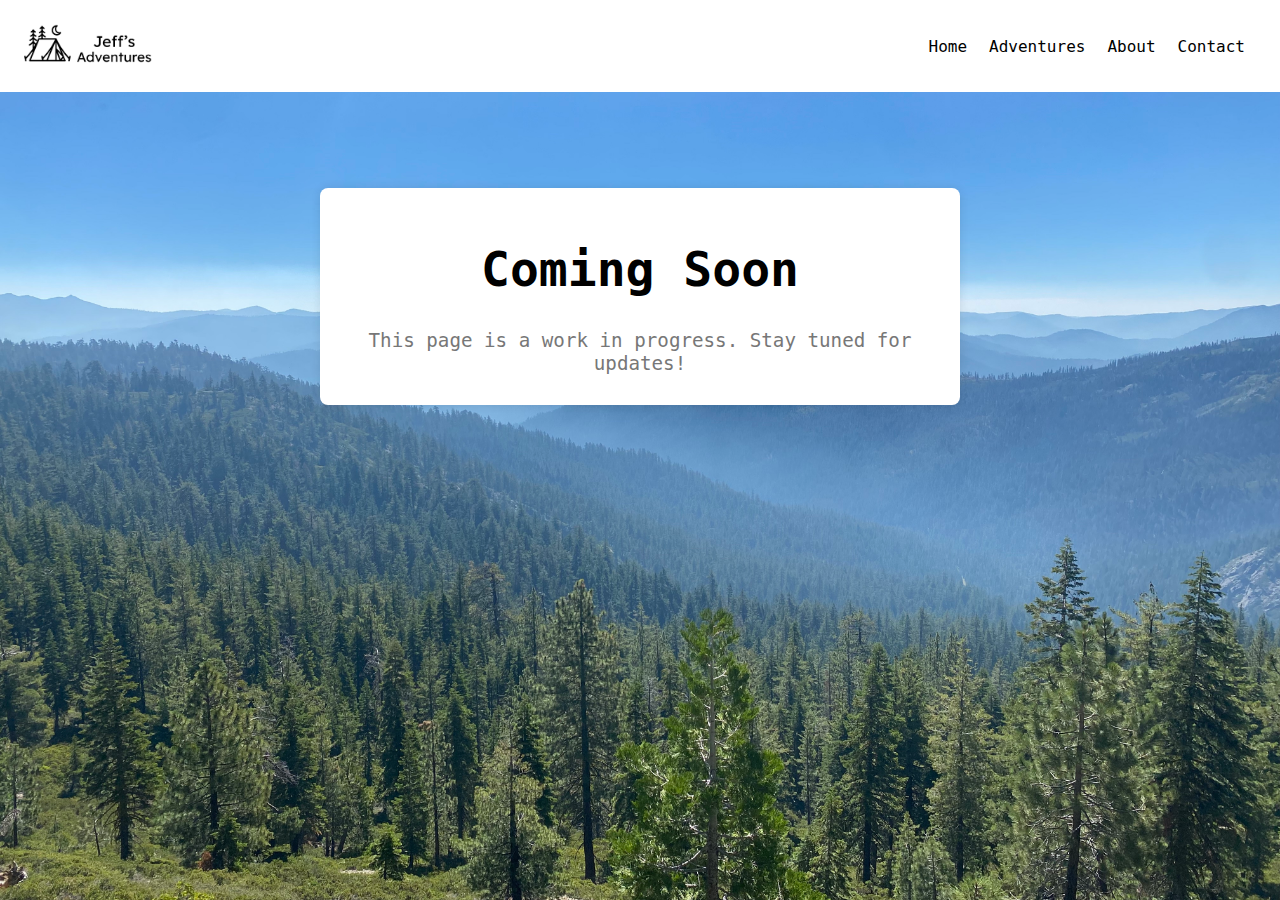
<file: coming-soon.html>
<!DOCTYPE html>
<html lang="en">
<head>
    <meta charset="UTF-8">
    <meta name="viewport" content="width=device-width, initial-scale=1.0">
    <link rel="stylesheet" href="./css/styles.css">
    <script src="nav.js" defer></script>
    <title>Coming Soon</title>
</head>
<body>
    <nav>
        <div>
            <a href="index.html">
                <img class="logo" src="images/Frame_16.png" alt="jeff's adventures logo">
            </a>
        </div> 
        <button class ="mobile-nav-toggle" aria-expanded="false"></button>
        <ul id="primary-navigation" data-visible="false" class="primary-navigation flex">
            <li class ="active">
                <a href="index.html">Home</a>
            <li>
                <a href="coming-soon.html">Adventures</a>
            <li>
                <a href="coming-soon.html">About</a>
            <li>
                <a href="contact.html">Contact</a>
        </ul>
    </nav>
    <section class="flex-center">
        <div class="container">
            <h1>Coming Soon</h1>
            <p>This page is a work in progress. Stay tuned for updates!</p>
        </div>
    </section>
    <style>
        body {
            margin: 0; /* Remove default body margin */
            text-align: center;
            height: 100vh;
            background-image: url(./images/IMG_4718.jpg);
            background-size: cover;
            background-position: center;
            background-repeat: no-repeat;
        }
        .container {
            margin: 6em 1em;
            max-width: 600px;
            padding: 20px;
            background-color: #fff;
            border-radius: 8px;
            box-shadow: 0 0 10px rgba(0, 0, 0, 0.1);
        }
        p {
            color: #777;
        }
    </style>
</body>
</file>
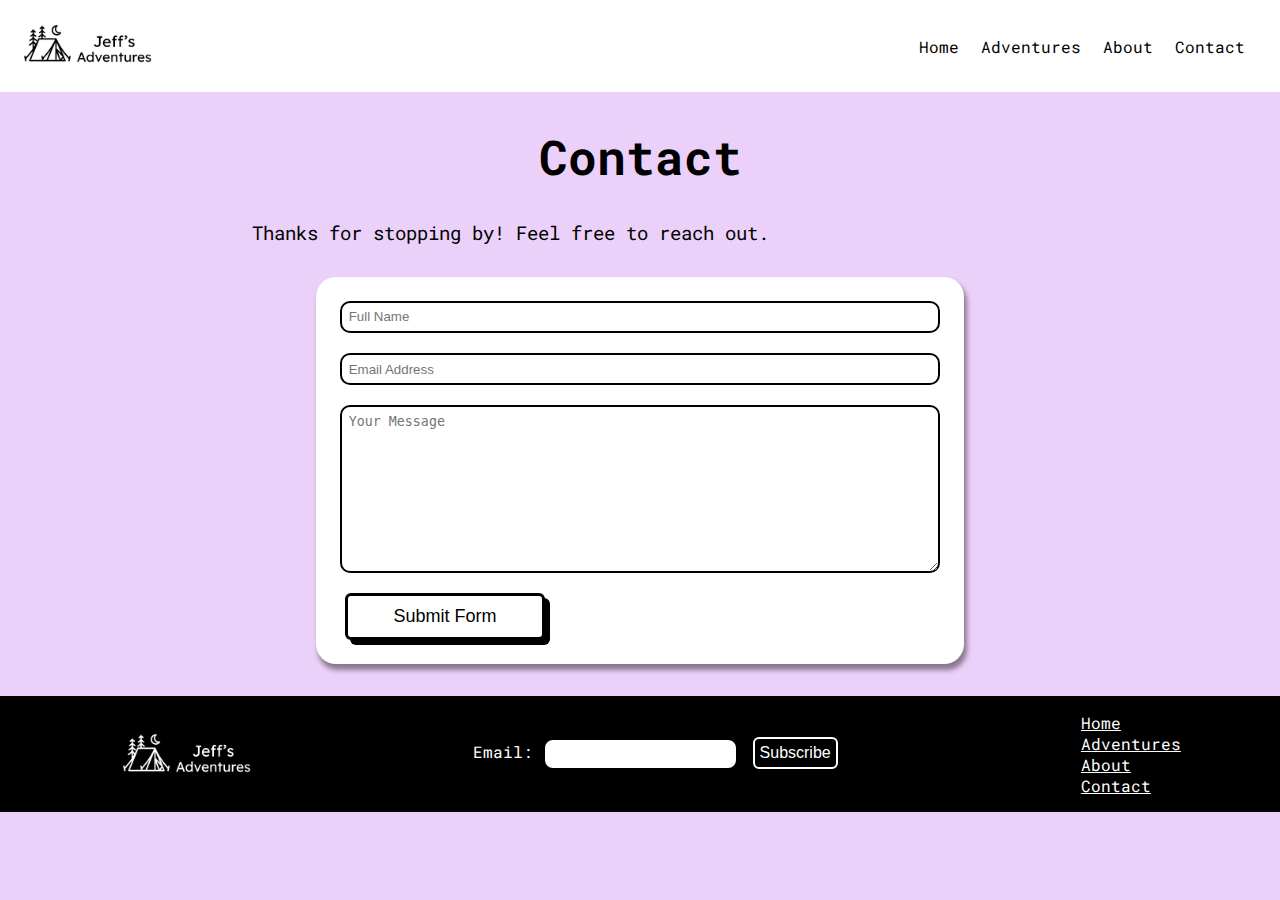
<file: contact.html>
<!DOCTYPE html>
<html lang="en">
<head>
    <meta charset="UTF-8">
    <meta http-equiv="X-UA-Compatible" content="IE=edge">
    <meta name="viewport" content="width=device-width, initial-scale=1.0">
    <title>Home</title>
    <link rel="stylesheet" href="./css/styles.css">
    <link rel="stylesheet" href="./css/contact.css">
    <link rel="preconnect" href="https://fonts.googleapis.com">
    <link rel="preconnect" href="https://fonts.gstatic.com" crossorigin>
    <link href="https://fonts.googleapis.com/css2?family=Lato&family=Poppins&family=Roboto+Mono&display=swap" rel="stylesheet">
    <script src="nav.js" defer></script>
    <script src="popup.js"></script>
</head>
<body>
    <nav>
        <div>
            <a href="index.html">
                <img class="logo" src="images/Frame_16.png" alt="jeff's adventures logo">
            </a>
        </div> 
        <button class ="mobile-nav-toggle" aria-expanded="false"></button>
        <ul id="primary-navigation" data-visible="false" class="primary-navigation flex">
            <li class ="active">
                <a href="index.html">Home</a>
            <li>
                <a href="coming-soon.html">Adventures</a>
            <li>
                <a href="coming-soon.html">About</a>
            <li>
                <a href="coming-soon.html">Contact</a>
        </ul>
    </nav>
    <section class="main">
        <div>
            <h1>Contact</h1>
            <p>Thanks for stopping by! Feel free to reach out.</p>
            <form target="_blank" action="https://formsubmit.co/043ef3026fab4a1441a22f5be3631400" method="POST" class="contact-form">
                <input type="text" name="name" placeholder="Full Name" required>
                <input type="email" name="email" placeholder="Email Address" required>
                <textarea placeholder="Your Message" name="message" rows="10" required></textarea>
                <button type="submit" class="brutalist-button">Submit Form</button>
            </form>
        </div>
    </section>
    <footer>
        <img class="logo" src="images/logo_inverted.png" alt="jeff's adventures logo">
        <form target="_blank" action="https://formsubmit.co/043ef3026fab4a1441a22f5be3631400" method="POST">
            <label for="email" >Email:</label>
            <input type="email" id="email" name="email" required>
            <button class='subscribe-button' type="submit">Subscribe</button>
        </form>
        <ul class="footer-navigation">
            <li><a href="index.html">Home</a></li>
            <li><a href="coming-soon.html">Adventures</a></li>
            <li><a href="coming-soon.html">About</a></li>
            <li><a href="contact.html">Contact</a></li>
        </ul>
    </footer>
</body>
</html>
</file>
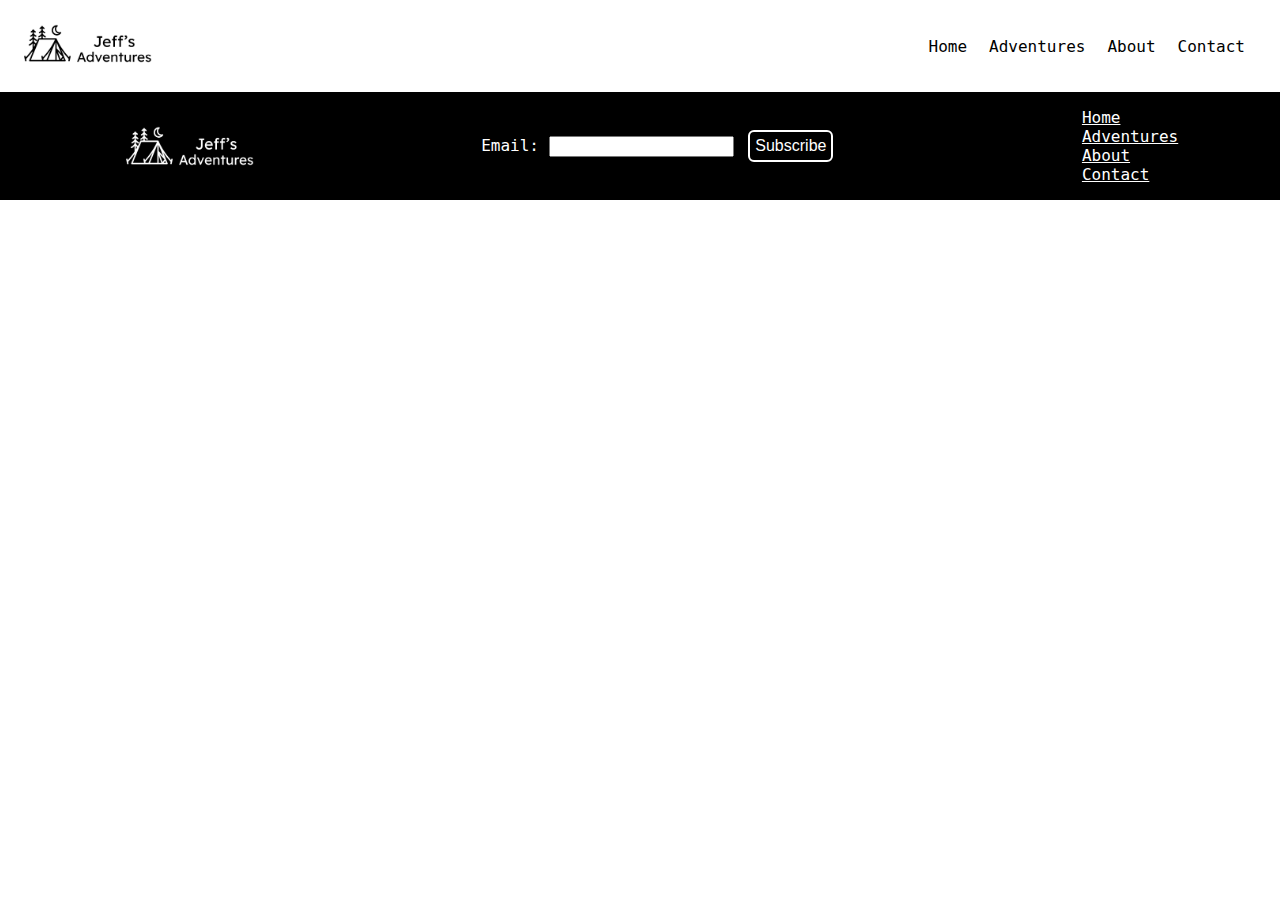
<file: pct-gallery.html>
<!DOCTYPE html>
<html lang="en">
<head>
    <meta charset="UTF-8">
    <meta name="viewport" content="width=device-width, initial-scale=1.0">
    <title>PCT Gallery</title>
    <link rel="stylesheet" href="./css/styles.css">
</head>
<body>
    <nav>
        <div>
            <a href="index.html">
                <img class="logo" src="images/Frame_16.png" alt="jeff's adventures logo">
            </a>
        </div> 
        <button class ="mobile-nav-toggle" aria-expanded="false"></button>
        <ul id="primary-navigation" data-visible="false" class="primary-navigation flex">
            <li class ="active">
                <a href="index.html">Home</a>
            <li>
                <a href="#">Adventures</a>
            <li>
                <a href="#">About</a>
            <li>
                <a href="#">Contact</a>
        </ul>
    </nav>
    <footer>
        <img class="logo" src="images/logo_inverted.png" alt="jeff's adventures logo">
        <form target="_blank" action="https://formsubmit.co/043ef3026fab4a1441a22f5be3631400" method="POST">
            <label for="email" >Email:</label>
            <input type="email" id="email" name="email" required>
            <button class='subscribe-button' type="submit">Subscribe</button>
        </form>
        <ul class="footer-navigation">
            <li><a href="index.html">Home</a></li>
            <li><a href="coming-soon.html">Adventures</a></li>
            <li><a href="coming-soon.html">About</a></li>
            <li><a href="contact.html">Contact</a></li>
        </ul>
    </footer>
</body>
</html>
</file>
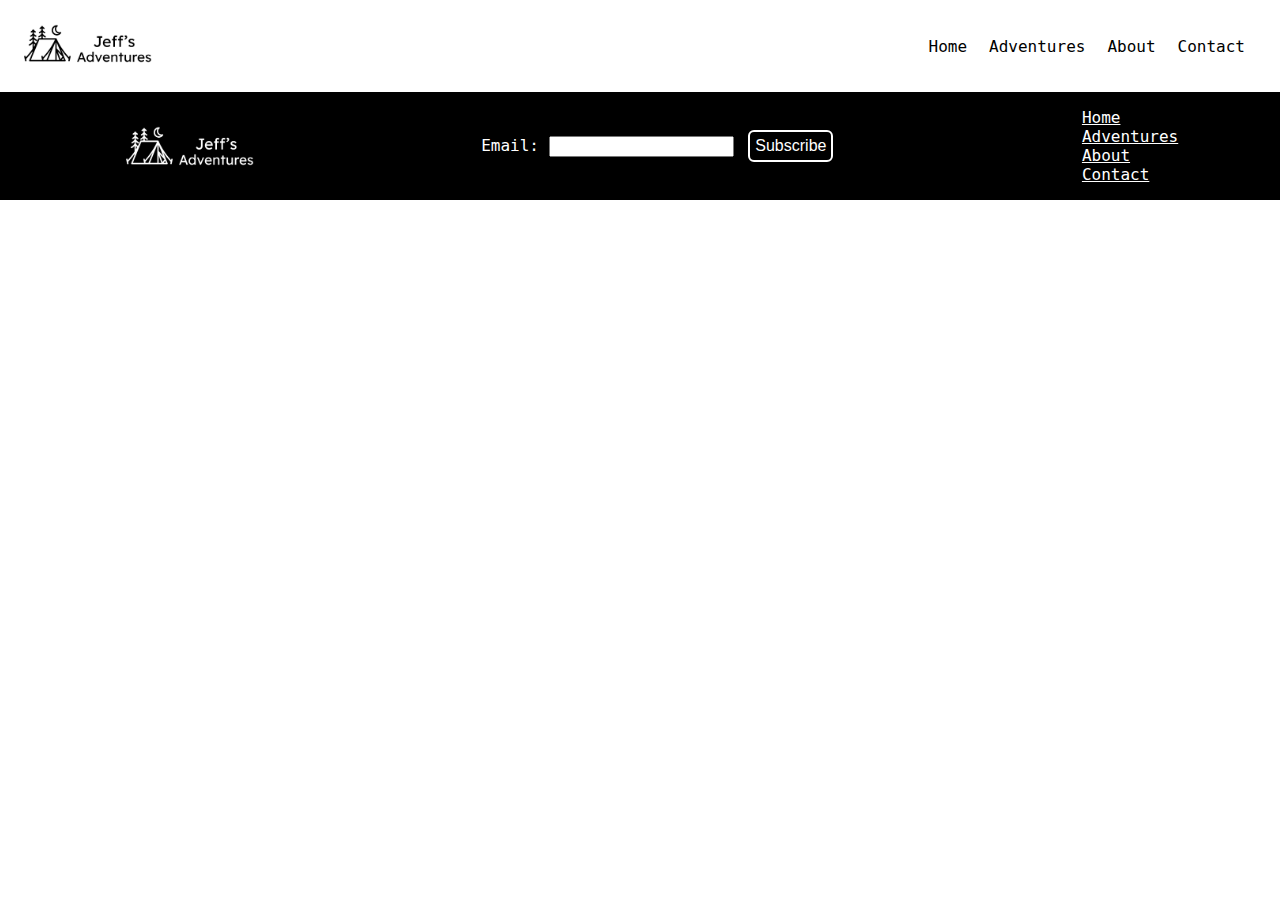
<file: pct-gear.html>
<!DOCTYPE html>
<html lang="en">
<head>
    <meta charset="UTF-8">
    <meta name="viewport" content="width=device-width, initial-scale=1.0">
    <title>PCT Gear</title>
    <link rel="stylesheet" href="./css/styles.css">
</head>
<body>
    <nav>
        <div>
            <a href="index.html">
                <img class="logo" src="images/Frame_16.png" alt="jeff's adventures logo">
            </a>
        </div> 
        <button class ="mobile-nav-toggle" aria-expanded="false"></button>
        <ul id="primary-navigation" data-visible="false" class="primary-navigation flex">
            <li class ="active">
                <a href="index.html">Home</a>
            <li>
                <a href="#">Adventures</a>
            <li>
                <a href="#">About</a>
            <li>
                <a href="#">Contact</a>
        </ul>
    </nav>
    <footer>
        <img class="logo" src="images/logo_inverted.png" alt="jeff's adventures logo">
        <form target="_blank" action="https://formsubmit.co/043ef3026fab4a1441a22f5be3631400" method="POST">
            <label for="email" >Email:</label>
            <input type="email" id="email" name="email" required>
            <button class='subscribe-button' type="submit">Subscribe</button>
        </form>
        <ul class="footer-navigation">
            <li><a href="index.html">Home</a></li>
            <li><a href="coming-soon.html">Adventures</a></li>
            <li><a href="coming-soon.html">About</a></li>
            <li><a href="contact.html">Contact</a></li>
        </ul>
    </footer>
</body>
</html>
</file>
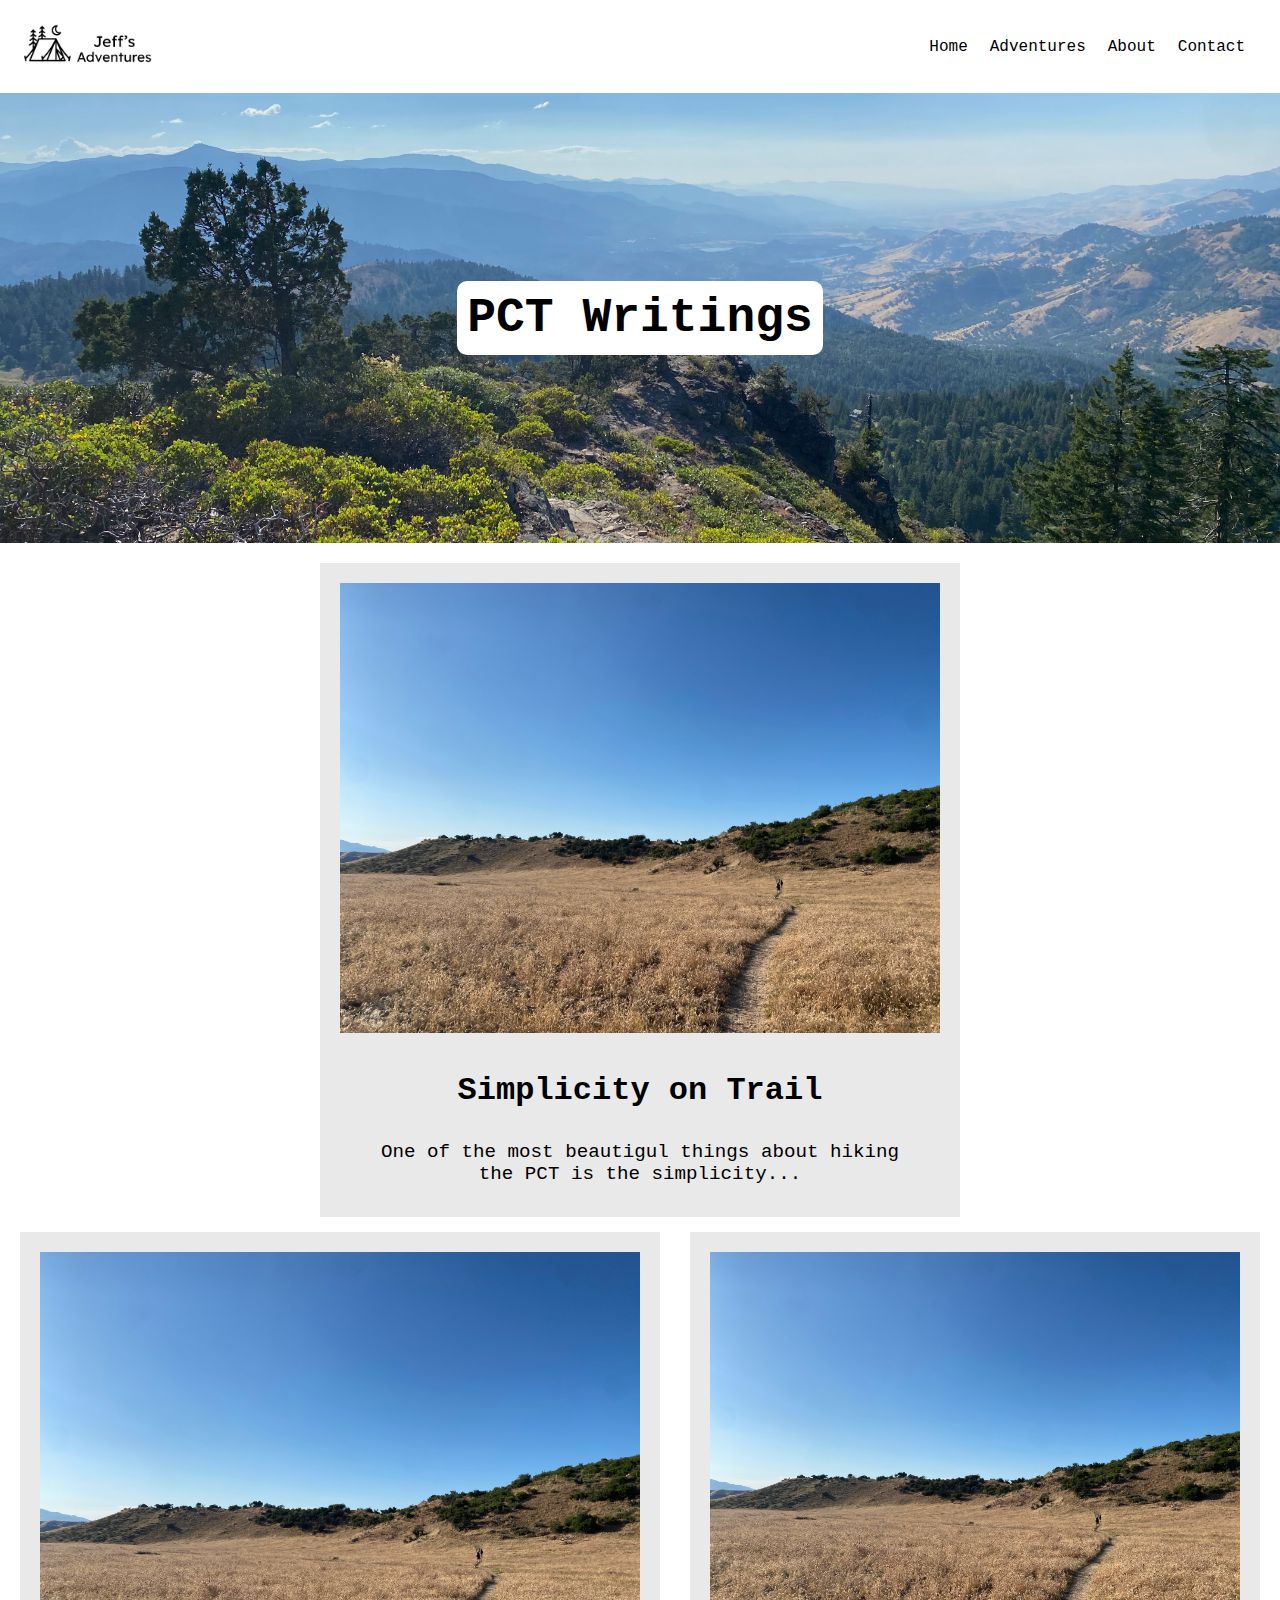
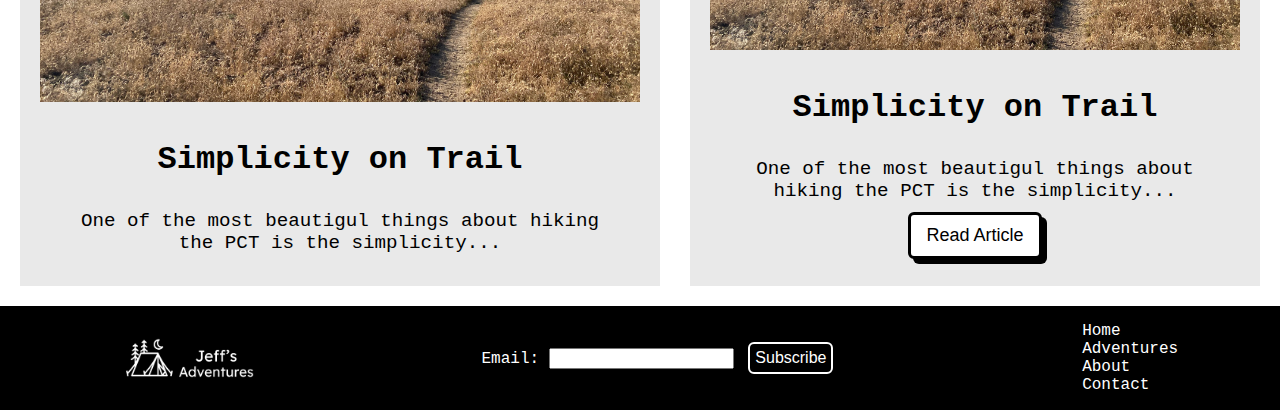
<file: pct-writings.html>
<!DOCTYPE html>
<html lang="en">
<head>
    <meta charset="UTF-8">
    <meta http-equiv="X-UA-Compatible" content="IE=edge">
    <meta name="viewport" content="width=device-width, initial-scale=1.0">
    <title>PCT Writing</title>
    <link rel="stylesheet" href="./css/styles.css">
    <link rel="stylesheet" href="./css/pct-writings.css">
    <link rel="stylesheet" href="nav.js">
</head>
<body>
    <nav>
        <div>
            <a href="index.html">
                <img class="logo" src="images/Frame_16.png" alt="jeff's adventures logo">
            </a>
        </div> 
        <button class ="mobile-nav-toggle" aria-expanded="false"></button>
        <ul id="primary-navigation" data-visible="false" class="primary-navigation flex">
            <li class ="active">
                <a href="index.html">Home</a>
            <li>
                <a href="coming-soon.html">Adventures</a>
            <li>
                <a href="coming-soon.html">About</a>
            <li>
                <a href="coming-soon.html">Contact</a>
        </ul>
    </nav>
    <section class="pct-hero">
        <div class="hero-text">
            <h1>PCT Writings</h1>
        </div>
    </section>
    <section> 
        <div class="card-section">
            <a href="./pct-writings-posts/posts-simplicity.html">
                <div class="card">
                    <img src="images/simplicity-meadow.jpg" loading= "lazy" alt="">        
                    <div class="container">
                        <h3><b>Simplicity on Trail</b></h3> 
                        <p>One of the most beautigul things about hiking the PCT is the simplicity...</p> 
                    </div>
                </div>
            </a>
            <a href="#">
                <div class="card">
                    <img src="images/simplicity-meadow.jpg" loading= "lazy" alt="">        
                    <div class="container">
                        <h3><b>Simplicity on Trail</b></h3> 
                        <p>One of the most beautigul things about hiking the PCT is the simplicity...</p> 
                    </div>
                </div>
            </a>
            <a href="#">
                <div class="card">
                    <img src="images/simplicity-meadow.jpg" loading= "lazy" alt="">        
                    <div class="container">
                        <h3><b>Simplicity on Trail</b></h3> 
                        <p>One of the most beautigul things about hiking the PCT is the simplicity...</p> 
                        <a href="#">
                            <button class="brutalist-button">Read Article</button>
                        </a>
                
                    </div>
                </div>
            </a>
        </div>
    </section>
    <footer>
        <img class="logo" src="images/logo_inverted.png" alt="jeff's adventures logo">
        <form target="_blank" action="https://formsubmit.co/043ef3026fab4a1441a22f5be3631400" method="POST">
            <label for="email" >Email:</label>
            <input type="email" id="email" name="email" required>
            <button class='subscribe-button' type="submit">Subscribe</button>
        </form>
        <ul class="footer-navigation">
            <li><a href="index.html">Home</a></li>
            <li><a href="coming-soon.html">Adventures</a></li>
            <li><a href="coming-soon.html">About</a></li>
            <li><a href="contact.html">Contact</a></li>
        </ul>
    </footer>
</body>        
</html>
</file>
<file: css/styles.css>
/* Body */
body {
    padding: 0;
    margin: 0;
    font-family: 'Lato', sans-serif;
    font-family: 'Poppins', sans-serif;
    font-family: 'Roboto Mono', monospace;
    overflow-x: hidden;
}
p{
    font-size: 1.2rem;
    max-width: 1000px;
}
h1{
    font-size: 3rem;
}
h2{
    font-size: 2.5rem;
}
h3{
    font-size: 2rem;
}
/* Nav */
nav {
    display: flex;
    justify-content: space-between;
    align-items: center;
    background-color: #ffffff;
}
.flex{
    display: flex;
    gap: 1rem;
}
.flex-center{
    display: flex;
    flex-direction: column;
    justify-content: center;
    align-items: center;
}
.logo{
    width: 8rem;
    margin: 1.5rem;
}
.primary-navigation{
    list-style-type: none;
    padding: 0 2rem;
}
.primary-navigation a {
    text-decoration: none;
    color: black;
    padding: 3px; 
}
.primary-navigation a:hover {
    background-color: black;
    color:white;
    border-radius: 5px;
}
.mobile-nav-toggle{
    display: none;
}
@media (max-width: 35em) {
    .primary-navigation {
        gap: 3em;
        position: fixed;
        z-index: 1000;
        inset: 0 0 0 30%;
        flex-direction: column;
        padding: min(30vh, 10rem) 2rem;
        background-color: white;
        /* background-color: hsl(0, 0%, 100%, 0.5); */
        /* backdrop-filter: blur(1rem);  */
        transform: translatex(100%);
        transition: transform 350ms ease-out;
    }   
    .primary-navigation[data-visible='true']{
        transform: translatex(0%);

    }

    .mobile-nav-toggle{
        display: block;
        position: absolute;
        z-index: 9999;
        background-color: transparent;
        background-image: url(../images/menu_FILL0_wght400_GRAD0_opsz24.svg);
        background-repeat: no-repeat;
        width: 2rem;
        border: 0;
        aspect-ratio: 1;
        top: 2rem;
        right: 2rem;
    }
    .mobile-nav-toggle[aria-expanded='true'] {
        background-image: url("../images/close_FILL0_wght400_GRAD0_opsz24.svg");
    }
}

/* Hero */
.hero{
    background-image: url(../images/IMG_5894.jpg);
    height: 50vh;
    background-size: cover;
    background-position: center;
    background-repeat: no-repeat;
    display: flex;
    justify-content: center;
    align-items: center;
}
.hero-text{
    background-color: white;
    border-radius: 10px;
    margin: 0 20px;
}
.hero-text h1, p{
    margin: 10px;
    text-align: center;
}
/* PCT section */
.pct-section{
    display: flex;
    padding: 2rem;
    gap: 1rem;
    flex-wrap: wrap;
}
.img-container{
    flex: 1 1 400px;
}
.pct-section img{
    background-size: cover;
    max-width: 100%;
    height: auto;

}
.pct-section-text{
    display: flex;
    flex-direction: column;
    align-items: center;
    justify-content: space-around;
    flex: 1 1 350px;
}
.pct-section-text h2{
    text-align: center;
}
.pct-section-text p{
    margin: 20px auto;
    /* font-size: 1.1rem */
}
.brutalist-button:hover {
    background-color: #D7D4D4;
}
.brutalist-button{
margin: 0 5px;
background: #fff;
font-size: 18px;
padding: 10px 15px;
border-radius: 6px;
border: 3px solid #000;
box-shadow: 5px 5px 0px 0px #000;
cursor: pointer;
max-width: 200px;
}
.pct-section-button:active{
    transform: translateY(4px);
     box-shadow: 1px 2px 0px 0px #000;
  }
/* Writings section */
  .writings-section{
    display: flex;
    flex-direction: column;
    align-items: center;
    padding: 1.5em;
    background-color: #E9E9E9;
}
.writings-text{
    max-width: 600px;
    text-align: center;
}
.writings-items{
    display: flex;
    flex-wrap: wrap;
    gap: 15px;
    justify-content: center;
    margin: 20px;
}
.writings-item{
    background-color: #E9E9E9;
    padding: 20px;
    max-width: 600px;
    flex: 1 1 400px;
    text-align: center;
}
.writings-item img{
    width: 100%;
    height: auto;
}

/* Other Adventures */
.other-adventures-section {
display: flex;
flex-direction: column;
align-items: center;
}
.other-adventures-text{
    /* display: flex;
    flex-direction: column;
    align-items: center; */
    max-width: 600px;
    margin: 0 auto;
    text-align: center;
}
.other-adventures-img{
    display: flex;
    flex-wrap: wrap;
    gap: 15px;
    justify-content: center;
    margin: 20px;
}
.other-adventures-img div{
    background-color: #E9E9E9;
    padding: 20px;
    max-width: 600px;
    flex: 1 1 400px;
}
.other-adventures-img img{
    width: 100%;
    height: auto;
}
.other-adventure-button{
    margin-bottom: 30px;
}
/* footer */
footer{
    display: flex;
    flex-wrap:wrap ;
    justify-content: space-around;
    align-items: center;
    background-color: black;
    color: white;
    /* height: 30vh; */
}
.footer-navigation *{
    list-style-type: none;
    color: white;
}
.subscribe-button{
    margin: 0 5px;
    background: #000000;
    color: #fff;
    font-size: 1em;
    padding: 5px 5px;
    border-radius: 6px;
    border: 2px solid #ffffff;
    cursor: pointer;
}
.subscribe-button:hover{
    color: black;
    background-color: white;
}
</file>
<file: css/contact.css>
body{
    margin: 0;
    padding: 0;
    background-color: rgb(235, 208, 249);
}
.main{
    margin: 0;
    height: 100%;
}
.contact-form{
    display: flex;
    flex-direction: column;
    background-color: rgb(255, 255, 255);
    box-shadow: 2.7px 5.4px 5.4px hsl(0deg 0% 0% / 0.42);    gap: 20px;
    max-width: 600px;
    margin: 2em auto;
    padding: 1.5rem;
    border-radius: 20px;
}
input, textarea{
    border-radius: 10px;
    padding: .5em;
    border: 2px solid;
}
h1, p{
    text-align: center;
}
</file>
<file: css/pct-writings.css>
.pct-hero{
    background-image: url(../images/oregon-lookout.jpg);
    height: 50vh;
    background-size: cover;
    background-position: center;
    background-repeat: no-repeat;
    display: flex;
    justify-content: center;
    align-items: center;
}
a{
    text-decoration: none;
    color: black;
}
h3{
    
}
.card-section{
    display: flex;
    flex-wrap: wrap;
    justify-content: center;
    gap: 15px;
    margin: 20px 20px;
}
.card {
    background-color: #E9E9E9;
    padding: 20px;
    max-width: 600px;
    flex: 1 1 400px;
    text-align: center;
  }
.card img{
    width: 100%;
    height: auto;
}
  
  .card:hover {
    box-shadow: 0 8px 16px 0 rgba(0,0,0,0.2);
  }
  
  .container {
    padding: 2px 16px;
  }
</file>
